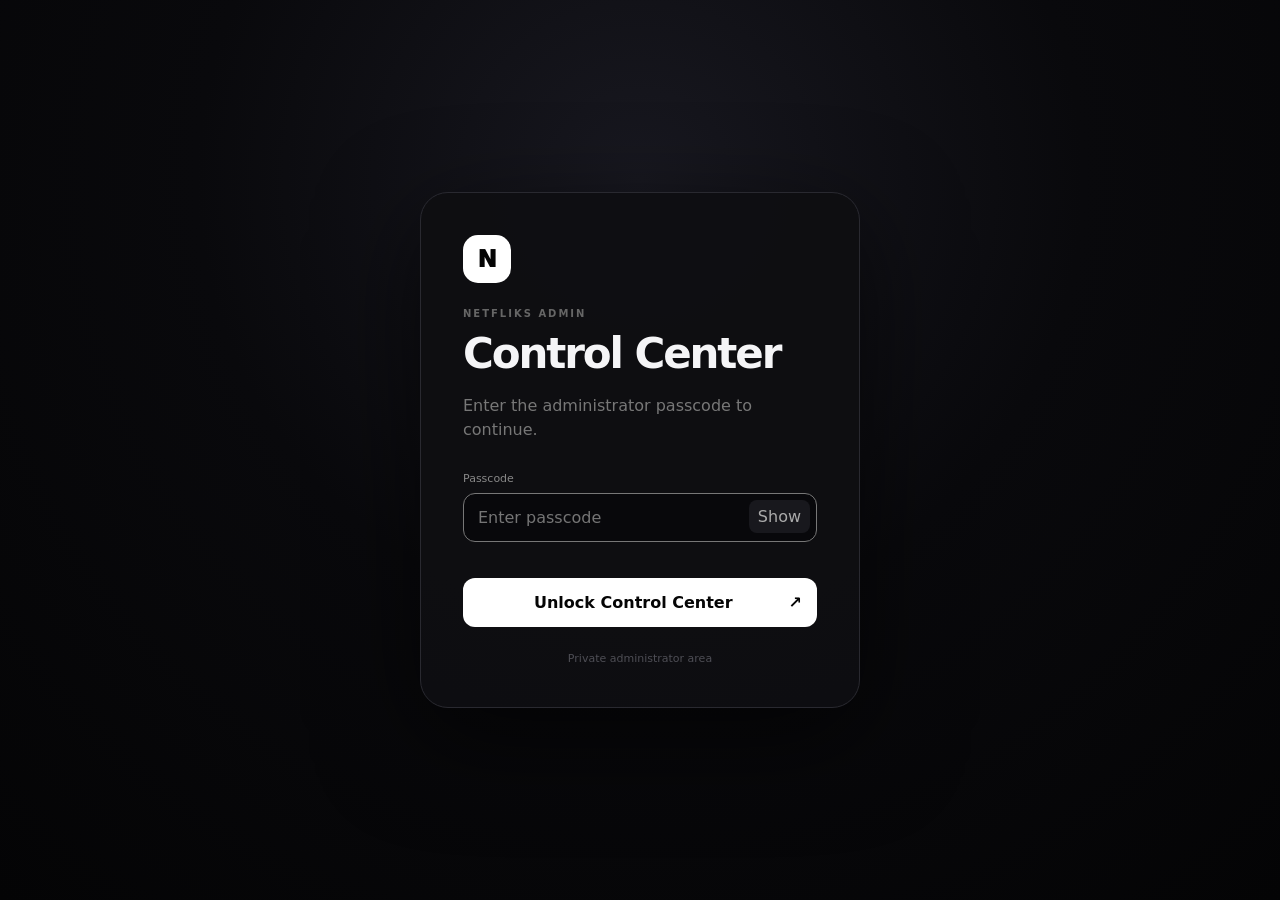
<file: admin.html>
<!doctype html>
<html lang="en">
<head>
<meta charset="utf-8">
<meta name="viewport" content="width=device-width,initial-scale=1">
<meta name="theme-color" content="#060608">
<link rel="icon" href="favicon.svg" type="image/svg+xml">
<title>Netfliks Control Center</title>
<link rel="stylesheet" href="admin.css">
</head>
<body>
<div class="admin-shell">
<div id="loginGate" class="login-gate">
  <div class="login-card">
    <div class="login-mark">N</div>
    <div class="login-kicker">NETFLIKS ADMIN</div>
    <h1>Control Center</h1>
    <p>Enter the administrator passcode to continue.</p>
    <form id="loginForm" autocomplete="off">
      <label for="passcode">Passcode</label>
      <div class="pass-wrap">
        <input id="passcode" type="password" autocomplete="current-password" placeholder="Enter passcode" autofocus>
        <button type="button" id="togglePass">Show</button>
      </div>
      <div id="loginError" class="login-error" aria-live="polite"></div>
      <button class="login-button" type="submit">Unlock Control Center <span>↗</span></button>
    </form>
    <div class="login-foot">Private administrator area</div>
  </div>
</div>

<div id="adminApp" class="admin-app" hidden>
  <header class="admin-header">
    <a href="index.html" class="back">← Netfliks</a>
    <div class="header-center"><span class="badge">CONTROL CENTER</span></div>
    <button id="lock" class="lock-button" type="button">Lock</button>
  </header>

  <section class="admin-hero">
    <div>
      <small>NETFLIKS ADMIN</small>
      <h1>Control everything.<br><i>from one place.</i></h1>
      <p>Monitor your audience and remotely control access, payments, versions and announcements.</p>
    </div>
    <div class="hero-status"><span class="status-dot"></span><span id="apiStatus">Checking API…</span></div>
  </section>

  <nav class="tabs" aria-label="Admin sections">
    <button class="tab active" data-tab="overview">Overview</button>
    <button class="tab" data-tab="settings">Settings</button>
  </nav>

  <main>
    <section id="overviewTab" class="tab-panel active">
      <div class="overview-toolbar">
        <div><small>LIVE OVERVIEW</small><h2>Your Netfliks at a glance</h2></div>
        <button id="refreshStats" class="refresh-button">↻ Refresh</button>
      </div>

      <div class="stat-grid">
        <article class="stat-card"><span>Total users</span><strong id="totalUsers">—</strong><small>Registered devices</small></article>
        <article class="stat-card online"><span>Online now</span><strong id="onlineUsers">—</strong><small>Seen within the last 15 minutes</small></article>
        <article class="stat-card"><span>Activated</span><strong id="activatedUsers">—</strong><small>Users with active access</small></article>
        <article class="stat-card"><span>New today</span><strong id="newUsersToday">—</strong><small>First-time users today</small></article>
      </div>

      <div class="chart-grid">
        <article class="chart-card wide">
          <div class="chart-head"><div><small>ENGAGEMENT</small><h3>Daily active users</h3></div><span>30 days</span></div>
          <div id="activityChart" class="chart"></div>
        </article>

        <article class="chart-card">
          <div class="chart-head"><div><small>GROWTH</small><h3>New users</h3></div><span>30 days</span></div>
          <div id="newUsersChart" class="chart"></div>
        </article>
      </div>

      <div class="bottom-grid">
        <article class="chart-card">
          <div class="chart-head"><div><small>VERSIONS</small><h3>Installed versions</h3></div></div>
          <div id="versionList" class="version-list"></div>
        </article>
        <article class="chart-card">
          <div class="chart-head"><div><small>ACCESS</small><h3>Activation status</h3></div></div>
          <div class="access-stats">
            <div><span>Active codes</span><strong id="activeCodes">—</strong></div>
            <div><span>Expired codes</span><strong id="expiredCodes">—</strong></div>
            <div><span>Total codes</span><strong id="totalCodes">—</strong></div>
          </div>
        </article>
      </div>
      <div id="statsError" class="panel-error"></div>
    </section>

    <section id="settingsTab" class="tab-panel">
      <div class="settings-head"><small>SETTINGS</small><h2>Remote configuration</h2><p>Changes here are stored in Cloudflare D1 and picked up by Netfliks installations remotely.</p></div>

      <div class="notice"><b>Protected backend</b><span>Payment secrets and private API credentials stay server-side. This panel only changes the public configuration values.</span></div>

      <section class="panel-grid">
        <article class="panel"><div class="panel-top"><span>01</span><b>App access</b></div><label>Streaming website URL<input id="siteUrl" placeholder="https://your-streaming-site.com"></label><label>Payment access<select id="paymentEnabled"><option value="false">Disabled — Free</option><option value="true">Enabled — Paid</option></select></label></article>
        <article class="panel"><div class="panel-top"><span>02</span><b>Payments</b></div><label>Price<input id="price" type="number" placeholder="150"></label><label>Currency<input id="currency" value="GMD"></label><label>SquashberryPay URL<input id="paymentUrl" placeholder="https://..."></label></article>
        <article class="panel"><div class="panel-top"><span>03</span><b>Updates</b></div><label>Latest version<input id="latestVersion" value="1.0.0"></label><label>Minimum version<input id="minimumVersion" value="1.0.0"></label><label>Force update<select id="forceUpdate"><option value="false">Off</option><option value="true">On</option></select></label></article>
        <article class="panel"><div class="panel-top"><span>04</span><b>Announcement</b></div><label>Message<textarea id="announcement" placeholder="Write an announcement…"></textarea></label><label>Show announcement<select id="announcementEnabled"><option value="false">Hidden</option><option value="true">Visible</option></select></label></article><article class="panel announcement-actions-panel">
<div class="panel-top"><span>05</span><b>Announcement action</b></div>

<label>Action enabled
<select id="announcementActionEnabled">
  <option value="false">Disabled</option>
  <option value="true">Enabled</option>
</select>
</label>

<label>Action type
<select id="announcementActionType">
  <option value="none">None</option>
  <option value="share">Share</option>
  <option value="open_link">Open link</option>
  <option value="copy_text">Copy text</option>
  <option value="copy_link">Copy link</option>
  <option value="download">Download Netfliks</option>
  <option value="yes_no">Yes / No</option>
</select>
</label>

<div id="announcementActionFields">
  <div id="actionButtonTextField">
    <label>Button text
      <input id="announcementButtonText" value="Take action" placeholder="Share Netfliks">
    </label>
  </div>

  <div id="actionLinkField">
    <label>Action link
      <input id="announcementActionUrl" placeholder="https://...">
    </label>
  </div>

  <div id="actionTextField">
    <label>Action text
      <textarea id="announcementActionText" placeholder="Write the text users will share or copy. Use {link} for the action link."></textarea>
    </label>
    <div class="field-hint">Use <code>{link}</code> anywhere in the text to insert the configured link automatically.</div>
  </div>

  <div id="actionQuestionField">
    <label>Question
      <input id="announcementQuestion" placeholder="Do you like Netfliks?">
    </label>
    <div class="two-fields">
      <label>Yes button
        <input id="announcementYesText" value="YES">
      </label>
      <label>No button
        <input id="announcementNoText" value="NO">
      </label>
    </div>
  </div>
</div>

<div id="actionNoneHint" class="action-empty">
  Select an action type to configure its options.
</div>
</article>
      </section>

      <div class="admin-actions"><button id="save">Save changes</button><button id="preview">Preview config</button></div>
      <div id="saveStatus" class="save-status"></div>
      <pre id="output"></pre>
    </section>
  </main>
</div>
</div>
<script src="admin.js"></script>
</body>
</html>
</file>
<file: admin.css>
*{box-sizing:border-box}
:root{font-family:Inter,ui-sans-serif,system-ui,-apple-system,BlinkMacSystemFont,"Segoe UI",sans-serif;color:#f5f5f7;background:#060608}
body{margin:0;background:radial-gradient(circle at 50% -10%,#1a1a22 0,#08080b 36%,#050506 75%);min-height:100vh}
button,input,select,textarea{font:inherit}
[hidden]{display:none!important}
.admin-shell{min-height:100vh}.admin-app{width:min(1240px,calc(100% - 40px));margin:auto;padding-bottom:90px}
.admin-header{height:82px;display:grid;grid-template-columns:1fr auto 1fr;align-items:center;border-bottom:1px solid #1a1a1f}.back{color:#aaa;text-decoration:none}.back:hover{color:#fff}.header-center{justify-self:center}.badge{font-size:10px;letter-spacing:.2em;color:#777;font-weight:850}.lock-button{justify-self:end;border:1px solid #2b2b31;background:#101014;color:#ddd;border-radius:10px;padding:9px 14px;cursor:pointer}.lock-button:hover{background:#18181d}
.admin-hero{padding:72px 0 34px;display:flex;justify-content:space-between;gap:30px;align-items:end}.admin-hero small,.settings-head small,.overview-toolbar small{color:#65656d;letter-spacing:.18em;font-weight:850;font-size:10px}.admin-hero h1{font-size:clamp(52px,6.5vw,88px);line-height:.91;letter-spacing:-.07em;margin:16px 0}.admin-hero h1 i{font-family:Georgia,serif;color:#888;font-weight:400}.admin-hero p{max-width:650px;color:#888;font-size:16px;line-height:1.6;margin:0}.hero-status{display:flex;gap:8px;align-items:center;border:1px solid #222229;background:#0d0d11;border-radius:999px;padding:10px 14px;color:#777;font-size:11px;white-space:nowrap}.status-dot{width:7px;height:7px;border-radius:50%;background:#6ce6a1;box-shadow:0 0 16px #6ce6a155}
.tabs{display:flex;gap:7px;border-bottom:1px solid #1d1d22;margin-bottom:34px}.tab{border:0;background:none;color:#707078;padding:14px 16px;cursor:pointer;border-bottom:2px solid transparent;font-weight:800}.tab.active{color:#fff;border-color:#fff}.tab-panel{display:none}.tab-panel.active{display:block}
.overview-toolbar{display:flex;justify-content:space-between;align-items:end;margin-bottom:18px}.overview-toolbar h2,.settings-head h2{margin:9px 0 0;font-size:28px;letter-spacing:-.045em}.refresh-button{border:1px solid #292930;background:#111115;color:#ddd;border-radius:10px;padding:10px 13px;cursor:pointer}.refresh-button:hover{background:#19191e}
.stat-grid{display:grid;grid-template-columns:repeat(4,1fr);gap:12px;margin-bottom:14px}.stat-card{border:1px solid #202027;background:linear-gradient(145deg,#111116,#0b0b0f);border-radius:20px;padding:22px;min-height:150px;display:flex;flex-direction:column;justify-content:space-between}.stat-card span{color:#777;font-size:12px}.stat-card strong{font-size:40px;letter-spacing:-.06em}.stat-card small{color:#4f4f57;font-size:10px}.stat-card.online strong{color:#79e7ab}
.chart-grid{display:grid;grid-template-columns:1.45fr 1fr;gap:12px}.chart-card{border:1px solid #202027;background:#0c0c10;border-radius:20px;padding:22px;min-height:330px}.chart-card.wide{min-height:360px}.chart-head{display:flex;justify-content:space-between;align-items:start;gap:20px}.chart-head small{color:#5d5d65;letter-spacing:.16em;font-size:9px;font-weight:850}.chart-head h3{margin:7px 0 0;font-size:17px}.chart-head>span{color:#4f4f57;font-size:10px}
.chart{height:255px;margin-top:18px}.chart svg{width:100%;height:100%;overflow:visible}.gridline{stroke:#1c1c22;stroke-width:1}.chart-label{fill:#55555d;font-size:9px}.chart-line{fill:none;stroke:#fff;stroke-width:2.5;stroke-linecap:round;stroke-linejoin:round}.chart-area{fill:url(#areaGrad)}.chart-dot{fill:#fff}.bar{fill:#8c8c95;rx:4}.bar:hover{fill:#fff}
.bottom-grid{display:grid;grid-template-columns:1fr 1fr;gap:12px;margin-top:12px}.version-list{margin-top:20px;display:grid;gap:15px}.version-row{display:grid;grid-template-columns:80px 1fr 50px;gap:12px;align-items:center;font-size:11px;color:#777}.version-bar{height:7px;border-radius:99px;background:#1b1b20;overflow:hidden}.version-fill{height:100%;border-radius:99px;background:#fff}.version-row strong{color:#ddd;text-align:right}.access-stats{margin-top:24px;display:grid;gap:0}.access-stats div{display:flex;justify-content:space-between;align-items:center;padding:18px 0;border-bottom:1px solid #1a1a1f;color:#777;font-size:12px}.access-stats strong{color:#eee;font-size:22px}
.panel-error{color:#ff7777;font-size:12px;margin-top:14px}.settings-head{margin-bottom:26px}.settings-head p{color:#777;margin:10px 0 0;font-size:14px}.notice{border:1px solid #303038;border-radius:18px;padding:18px;background:#101014;display:flex;gap:20px;margin-bottom:14px}.notice b{white-space:nowrap}.notice span{color:#777;font-size:12px;line-height:1.55}.panel-grid{display:grid;grid-template-columns:1fr 1fr;gap:12px}.panel{border:1px solid #202027;border-radius:20px;padding:24px;background:#0d0d11}.panel-top{display:flex;justify-content:space-between;color:#62626a;font-size:10px;letter-spacing:.08em;margin-bottom:26px}.panel-top b{color:#eee;font-size:14px;letter-spacing:0}.panel label{display:block;color:#777;font-size:11px;margin:15px 0}.panel input,.panel select,.panel textarea{display:block;width:100%;margin-top:8px;background:#08080b;border:1px solid #25252d;border-radius:11px;padding:13px;color:#eee;outline:none}.panel input:focus,.panel select:focus,.panel textarea:focus{border-color:#666}.panel textarea{min-height:120px;resize:vertical}.admin-actions{display:flex;gap:10px;margin-top:18px}.admin-actions button{border:0;border-radius:12px;padding:13px 18px;font-weight:850;cursor:pointer}.admin-actions button:first-child{background:#fff;color:#050505}.admin-actions button:last-child{background:#19191e;color:#ddd}.save-status{min-height:22px;margin-top:12px;color:#79e7ab;font-size:12px}#output{display:none;margin-top:12px;background:#0a0a0d;border:1px solid #202027;border-radius:15px;padding:17px;color:#aaa;overflow:auto}
.login-gate{min-height:100vh;display:grid;place-items:center;padding:24px;background:radial-gradient(circle at 50% 20%,#181820 0,#09090c 46%,#040405 100%)}.login-card{width:min(440px,100%);padding:42px;border:1px solid #292930;border-radius:28px;background:rgba(14,14,18,.94);box-shadow:0 30px 100px #0009}.login-mark{width:48px;height:48px;border-radius:15px;display:grid;place-items:center;background:#fff;color:#050505;font-weight:950;font-size:23px;margin-bottom:25px}.login-kicker{font-size:10px;letter-spacing:.2em;color:#666;font-weight:900}.login-card h1{font-size:42px;letter-spacing:-.05em;margin:10px 0}.login-card p{color:#777;line-height:1.5;margin-bottom:30px}.login-card label{display:block;color:#888;font-size:11px;margin-bottom:8px}.pass-wrap{position:relative}.pass-wrap input{width:100%;background:#08080b;border:1px solid #292930;border-radius:12px;padding:14px 70px 14px 14px;color:#fff;outline:none}.pass-wrap input:focus{border-color:#777}.pass-wrap button{position:absolute;right:7px;top:7px;border:0;background:#18181d;color:#aaa;border-radius:8px;padding:7px 9px;cursor:pointer}.login-error{height:20px;color:#ff6b6b;font-size:12px;margin-top:9px}.login-button{width:100%;margin-top:7px;border:0;border-radius:12px;padding:15px;background:#fff;color:#050505;font-weight:900;cursor:pointer}.login-button:disabled{opacity:.55}.login-button span{float:right}.login-foot{text-align:center;color:#4e4e55;font-size:11px;margin-top:25px}
.two-fields{display:grid;grid-template-columns:1fr 1fr;gap:10px}.empty{display:grid;place-items:center;height:100%;color:#56565e;font-size:12px}@media(max-width:900px){.stat-grid{grid-template-columns:1fr 1fr}.chart-grid,.bottom-grid{grid-template-columns:1fr}.admin-hero{display:block}.hero-status{display:inline-flex;margin-top:22px}.panel-grid{grid-template-columns:1fr}}
@media(max-width:600px){.two-fields{grid-template-columns:1fr}}@media(max-width:600px){.admin-app{width:calc(100% - 26px)}.admin-header{grid-template-columns:1fr auto}.header-center{display:none}.stat-grid{grid-template-columns:1fr}.admin-hero h1{font-size:54px}.notice{display:block}.notice span{display:block;margin-top:9px}.overview-toolbar{align-items:start;gap:10px;flex-direction:column}}
</file>
